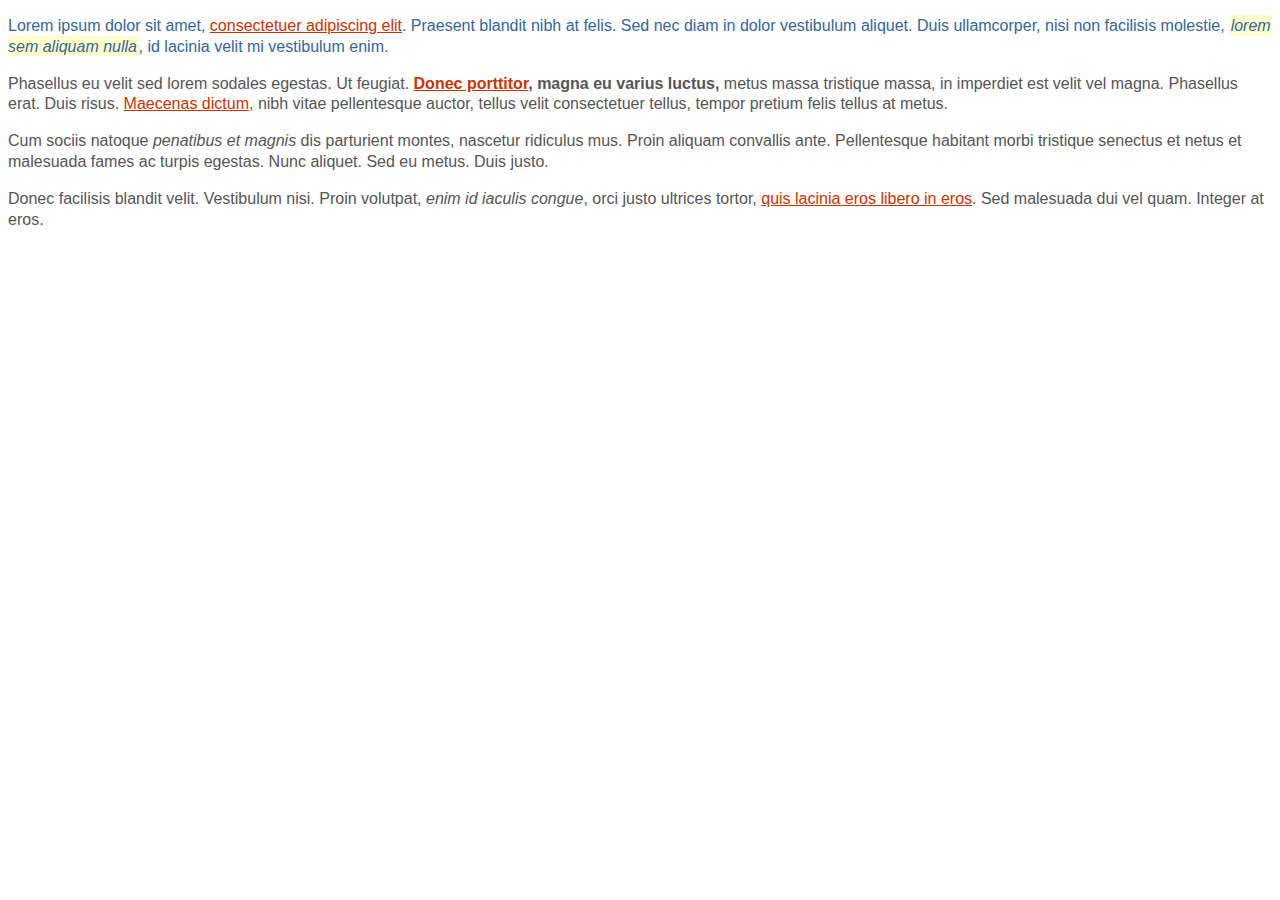
<file: CSS/Ejercicios/Ejercicio1/index.html>
<!DOCTYPE html
    PUBLIC "-//W3C//DTD XHTML 1.0 Transitional//EN" "http://www.w3.org/TR/xhtml1/DTD/xhtml1-transitional.dtd">
<html xmlns="http://www.w3.org/1999/xhtml">

<head>
    <meta http-equiv="Content-Type" content="text/html; charset=iso-8859-1" />
    <title>Ejercicio de selectores</title>
    <style type="text/css">
        /* Todos los elementos de la pagina */
            body{
            font: 1em/1.3 Arial, Helvetica, sans-serif;
        }

        /* Todos los parrafos de la pagina */
            p{
            color: #555;
        }

        /* Todos los párrafos contenidos en #primero */
            #primero p{
            color: #336699;
        }

        a/* Todos los enlaces la pagina */
            {
            color: #CC3300;
        }

        /* Los elementos "em" contenidos en #primero */
            #primero em{
            background: #FFFFCC;
            padding: .1em;
        }

        /* Todos los elementos "em" de clase "especial" en toda la pagina */
           .especial em {
            background: #FFCC99;
            border: 1px solid #FF9900;
            padding: .1em;
        }

        /* Elementos "span" contenidos en .normal */
            .normal span{
            font-weight: bold;
        }
    </style>
</head>

<body>

    <div id="primero">
        <p>Lorem ipsum dolor sit amet, <a href="#">consectetuer adipiscing elit</a>. Praesent blandit nibh at felis. Sed
            nec diam in dolor vestibulum aliquet. Duis ullamcorper, nisi non facilisis molestie, <em>lorem sem aliquam
                nulla</em>, id lacinia velit mi vestibulum enim.</p>

    </div>

    <div class="normal">
        <p>Phasellus eu velit sed lorem sodales egestas. Ut feugiat. <span><a href="#">Donec porttitor</a>, magna eu
                varius luctus,</span> metus massa tristique massa, in imperdiet est velit vel magna. Phasellus erat.
            Duis risus. <a href="#">Maecenas dictum</a>, nibh vitae pellentesque auctor, tellus velit consectetuer
            tellus, tempor pretium felis tellus at metus.</p>

        <p>Cum sociis natoque <em class="especial">penatibus et magnis</em> dis parturient montes, nascetur ridiculus
            mus. Proin aliquam convallis ante. Pellentesque habitant morbi tristique senectus et netus et malesuada
            fames ac turpis egestas. Nunc aliquet. Sed eu metus. Duis justo.</p>

        <p>Donec facilisis blandit velit. Vestibulum nisi. Proin volutpat, <em class="especial">enim id iaculis
                congue</em>, orci justo ultrices tortor, <a href="#">quis lacinia eros libero in eros</a>. Sed malesuada
            dui vel quam. Integer at eros.</p>
    </div>

</body>

</html>
</file>
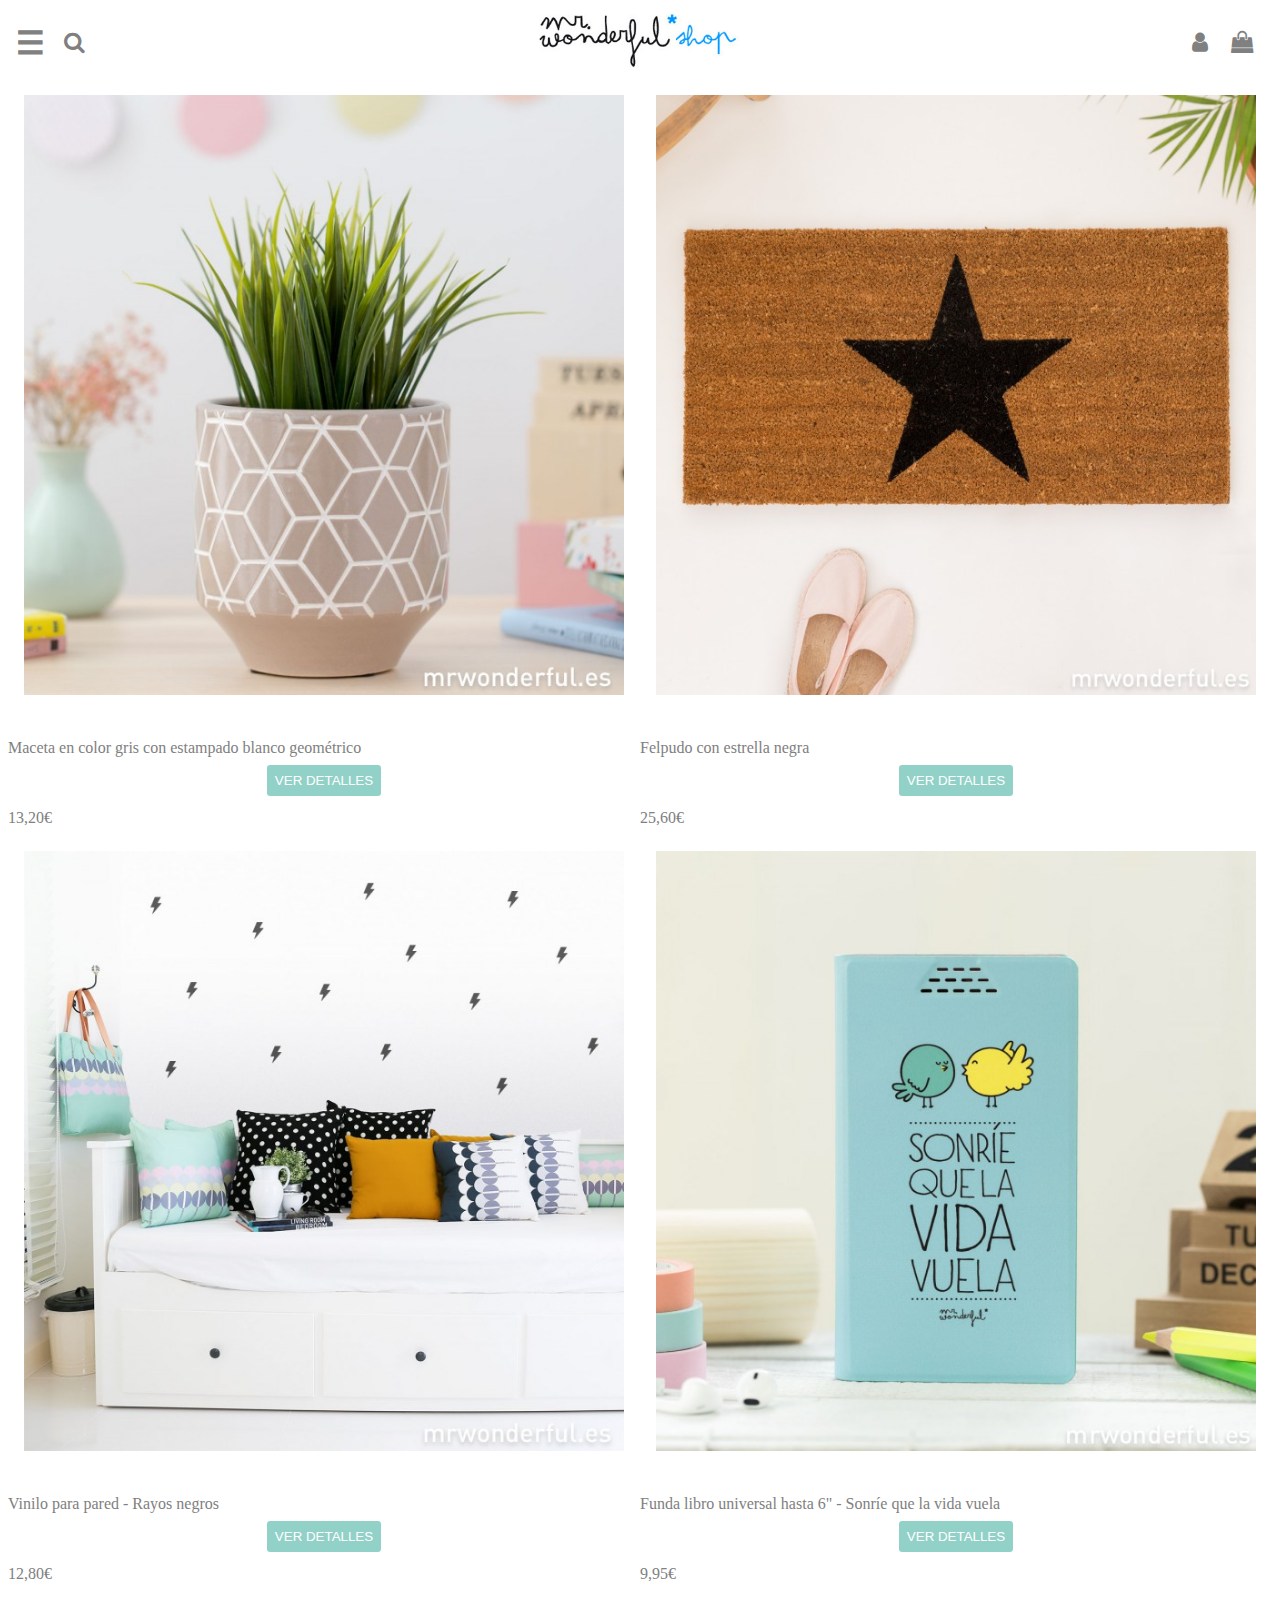
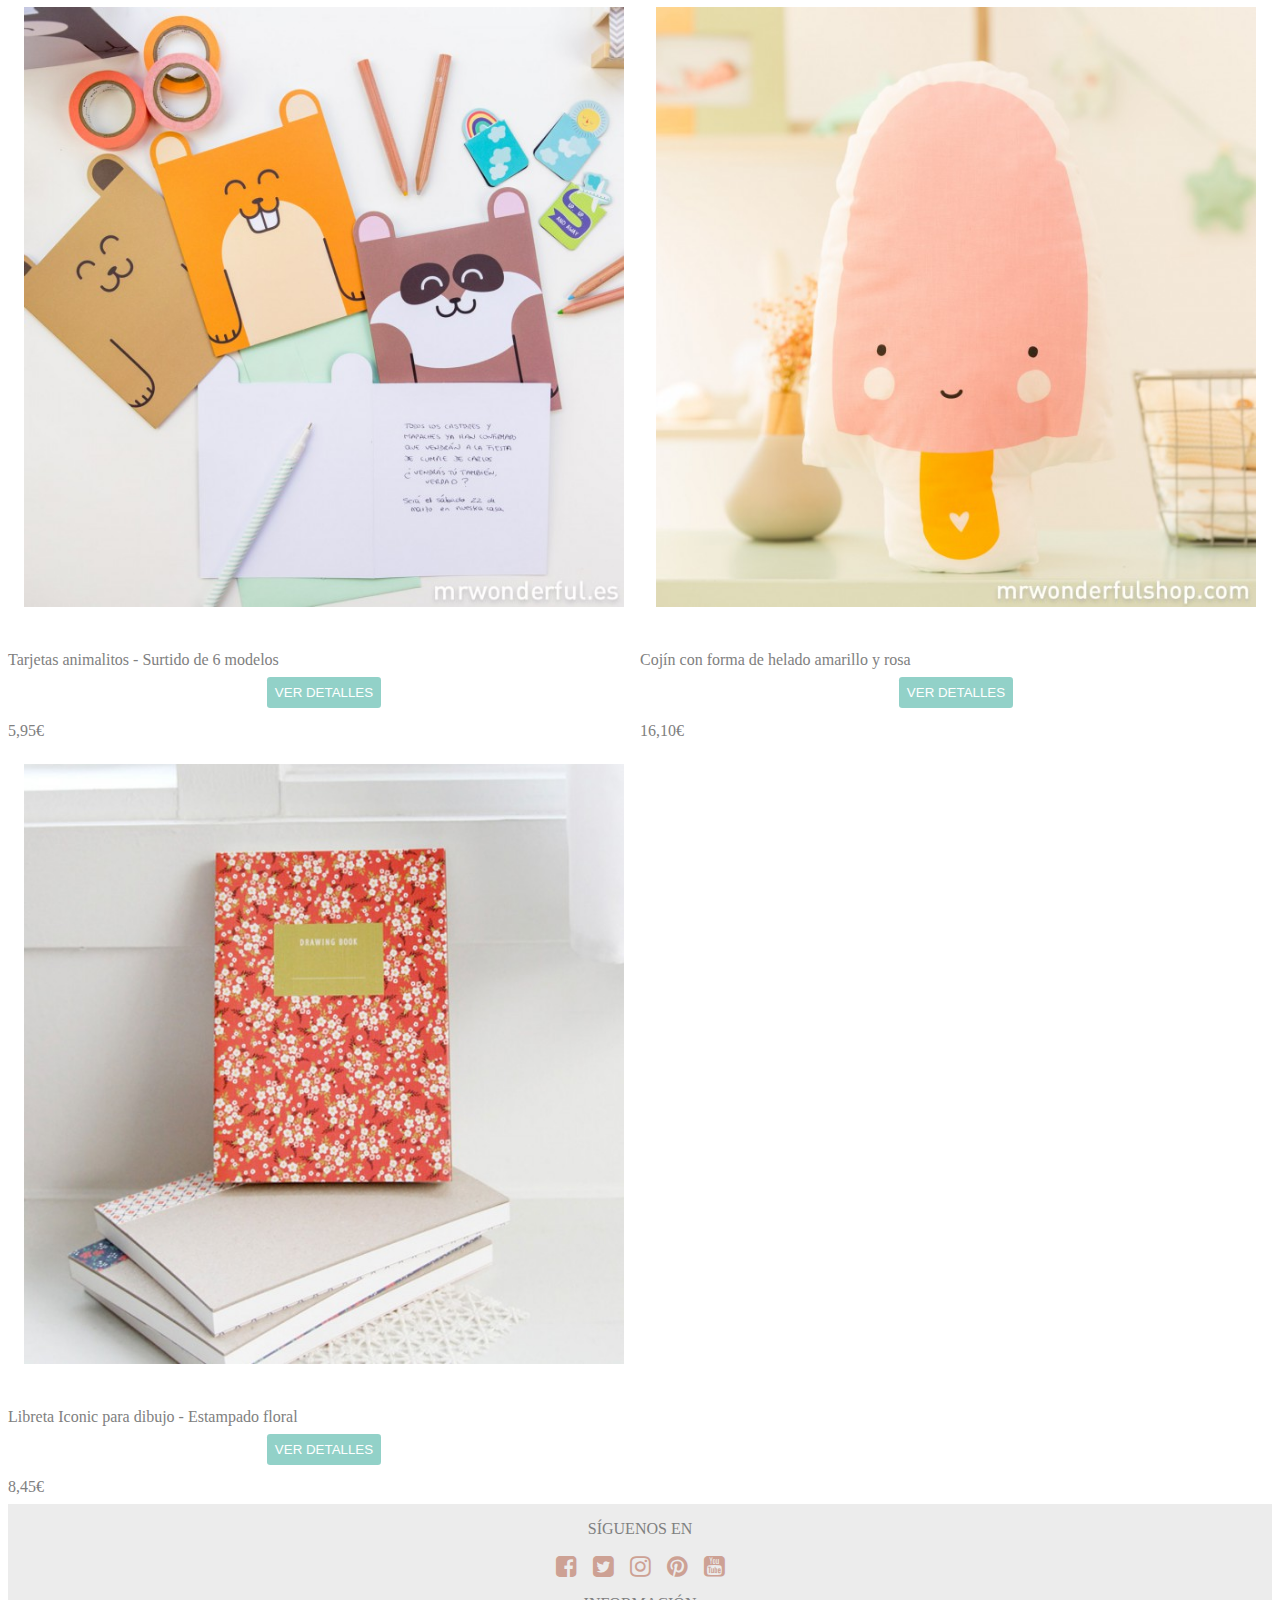
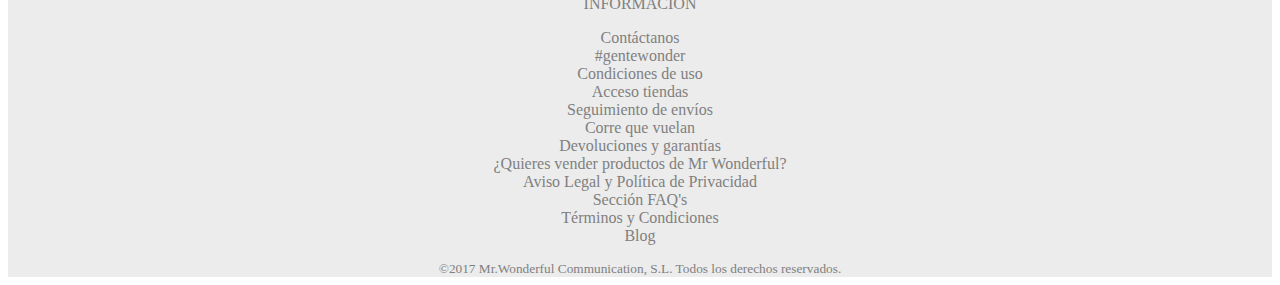
<file: Flex/webMrWonderful/webMrWonderful/index.html>
<!DOCTYPE html>
<html lang="es">

<head>
	<title> MR WONDERFUL APLIWEB</title>
	<meta charset="utf-8">
	<meta content="Escribe tu nombre y apellidos" name="author" />
	<meta content="Aplicaciones Web" name="description" />
	<meta content="apliweb, diseño web, responsive web design" name="keywords" />
	<meta name="robots" content="index, follow" />
	<meta name="lang" content="es-ES" />
	<meta name="viewport" content="width=500, initial-scale=1, maximum-scale=1">
	<!--Iconos de Font Awesome-->
	<link rel="stylesheet" href="font-awesome/css/font-awesome.min.css">
	<!--Enlace a la hoja de estilos externa-->
	<link rel="stylesheet" type="text/css" href="estiloswonder.css">
</head>

<body>
	<header>
		<a id="logo" href="index.html">
			<picture>
				<img id="wonder" src="img/logo.png" alt="logo mr.wonderful shop">
			</picture>
		</a>
		<nav id="search">
			<ul>
				<li><a href="#"><i class="fa fa-search" aria-hidden="true"></i></a></li>
			</ul>
		</nav>
		<nav id="bag">
			<ul>
				<li><a href="#"><i class="fa fa-shopping-bag" aria-hidden="true"></i></a></li>
			</ul>
		</nav>
		<nav id="login">
			<ul>
				<li><a href="#"><i class="fa fa-user" aria-hidden="true"></i>
					</a></li>
			</ul>
		</nav>
		<!-- Menú principal -->
		<nav id="menu-principal">
			<label for="hamburguesa">
				<span>&#9776;</span>
			</label>
			<input type="checkbox" id="hamburguesa" />
			<ul id="menu">
				<li><a href="#">REGALOS</a></li>
				<li><a href="#">KITS</a></li>
				<li><a href="#">CORRE QUE VUELAN</a></li>
				<li><a href="#">NOVEDADES</a></li>
				<li><a href="#">VELAS</a></li>
				<li><a href="#">TAZAS</a></li>
				<li><a href="#">PAPELERÍA</a></li>
				<li><a href="#">ÁLBUMES DE FOTOS</a></li>
				<li><a href="#">COMPLEMENTOS</a></li>
				<li><a href="#">EVENTOS</a></li>
				<li><a href="#">INFANTIL</a></li>
				<li><a href="#">HOGAR</a></li>
				<li><a href="#">MARCAS</a></li>
			</ul>
		</nav>
	</header>
	<!--Contenido principal organizado en artículos-->
	<main>
		<article class="item">
			<p>Maceta en color gris con estampado blanco geométrico</p>
			<picture><img src="img/maceta-gris-estampado-geometrico.jpg"
					alt="Maceta color gris con estampado geométrico"></picture>
			<span>13,20€</span>
			<input type="button" value="VER DETALLES">
		</article>
		<article class="item">
			<p>Felpudo con estrella negra</p>
			<picture><img src="img/felpudo-estrella.jpg" alt="Felpudo marrón con estrella negra"></picture>
			<span>25,60€</span>
			<input type="button" value="VER DETALLES">
		</article>
		<article class="item">
			<p>Vinilo para pared - Rayos negros</p>
			<picture><img src="img/vinilo-rayos.jpg" alt="Vinilo para pared - Rayos negros"></picture>
			<span>12,80€</span>
			<input type="button" value="VER DETALLES">
		</article>
		<article class="item">
			<p>Funda libro universal hasta 6" - Sonríe que la vida vuela </p>
			<picture><img src="img/funda-sonrie.jpg" alt="Funda libro - Sonríe que la vida vuela"></picture>
			<span>9,95€</span>
			<input type="button" value="VER DETALLES">
		</article>
		<article class="item">
			<p>Tarjetas animalitos - Surtido de 6 modelos </p>
			<picture><img src="img/tarjetas-animalitos.jpg" alt="Tarjetas animalito"></picture>
			<span>5,95€</span>
			<input type="button" value="VER DETALLES">
		</article>
		<article class="item">
			<p>Cojín con forma de helado amarillo y rosa</p>
			<picture><img src="img/cojin-helado.jpg" alt="Cojín con forma de helado amarillo y rosa"></picture>
			<span>16,10€</span>
			<input type="button" value="VER DETALLES">
		</article>
		<article class="item">
			<p>Libreta Iconic para dibujo - Estampado floral </p>
			<picture><img src="img/libreta-dibujo-flores-rojas.jpg" alt="Libreta Iconic estampado floral"></picture>
			<span>8,45€</span>
			<input type="button" value="VER DETALLES">
		</article>
	</main>

	<footer>
		<small>©2017 Mr.Wonderful Communication, S.L. Todos los derechos reservados.
		</small>
		<!--Bloque de enlaces con iconos sociales-->
		<nav id="menu-social-adicional">
			<span>SÍGUENOS EN</span>
			<ul>
				<li><a id="face" href="https://www.facebook.com/mrwonderfulshop" target="_blank"><i
							class="fa fa-facebook-square" aria-hidden="true"></i></a></li>
				<li><a id="twit" href="https://twitter.com/mrwonderful_" target="_blank"><i class="fa fa-twitter-square"
							aria-hidden="true"></i></a></li>

				<li><a id="insta" href="https://www.instagram.com/mrwonderful_/" target="_blank"><i
							class="fa fa-instagram" aria-hidden="true"></i></a></li>
				<li><a id="pint" href="https://es.pinterest.com/mrwonderful_/" target="_blank"><i
							class="fa fa-pinterest" aria-hidden="true"></i>
					</a></li>
				<li><a id="youtube" href="https://www.youtube.com/user/mrwonderfulshop/videos" target="_blank"><i
							class="fa fa-youtube-square" aria-hidden="true"></i>
					</a></li>
			</ul>
		</nav>
		<nav>
			<span>INFORMACIÓN</span>
			<ul id="menu-adicional">
				<li><a href="#">Contáctanos</a></li>
				<li><a href="#">#gentewonder</a></li>
				<li><a href="#">Condiciones de uso</a></li>
				<li><a href="#">Acceso tiendas</a></li>
				<li><a href="#">Seguimiento de envíos</a></li>
				<li><a href="#">Corre que vuelan</a></li>
				<li><a href="#">Devoluciones y garantías</a></li>
				<li><a href="#">¿Quieres vender productos de Mr Wonderful?</a></li>
				<li><a href="#">Aviso Legal y Política de Privacidad</a></li>
				<li><a href="#">Sección FAQ's</a></li>
				<li><a href="#">Términos y Condiciones </a></li>
				<li><a href="#">Blog</a></li>
			</ul>
		</nav>
	</footer>
</body>

</html>
</file>
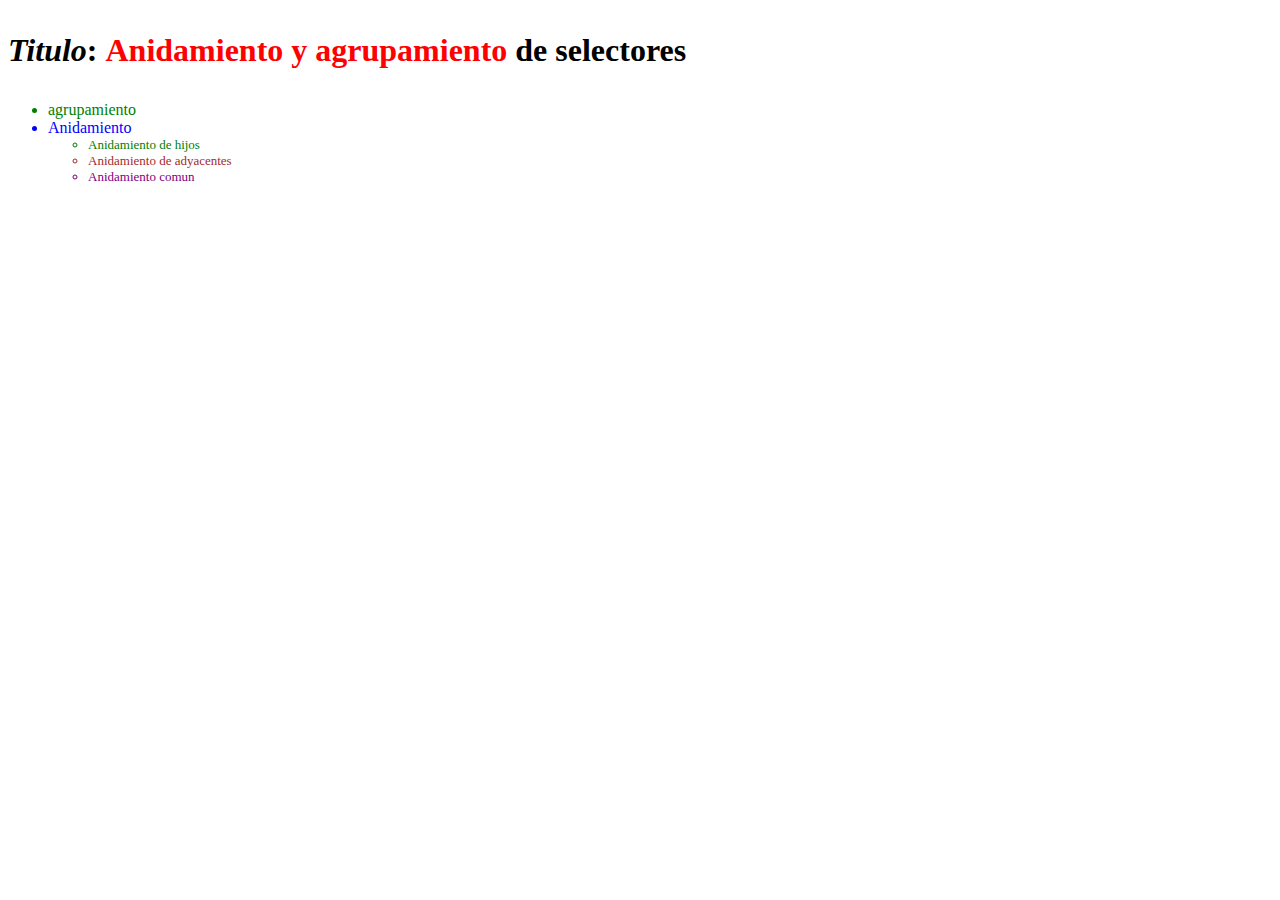
<file: CSS/Ejercicio1_Imad/Ejer1.html>
<!DOCTYPE html>
<html lang="es">

<head>
    <title>Ejercicio 1 sobre estilos</title>
    <meta charset="utf-8">
    <link rel="stylesheet" href="style.css">
</head>

<body>
    <h1>
        <p><i>Titulo</i>: <b>Anidamiento y agrupamiento</b> de selectores </p>
    </h1>
    <ul>
        <li class="nv1">agrupamiento</li>
        <li class="nivel2">Anidamiento</li>

            <ul>
                <li class="nv1">Anidamiento de hijos</li>
                <li id="nv2">Anidamiento de adyacentes</li>
                <li>Anidamiento comun</li>
            </ul>
    </ul>
</body>
</file>
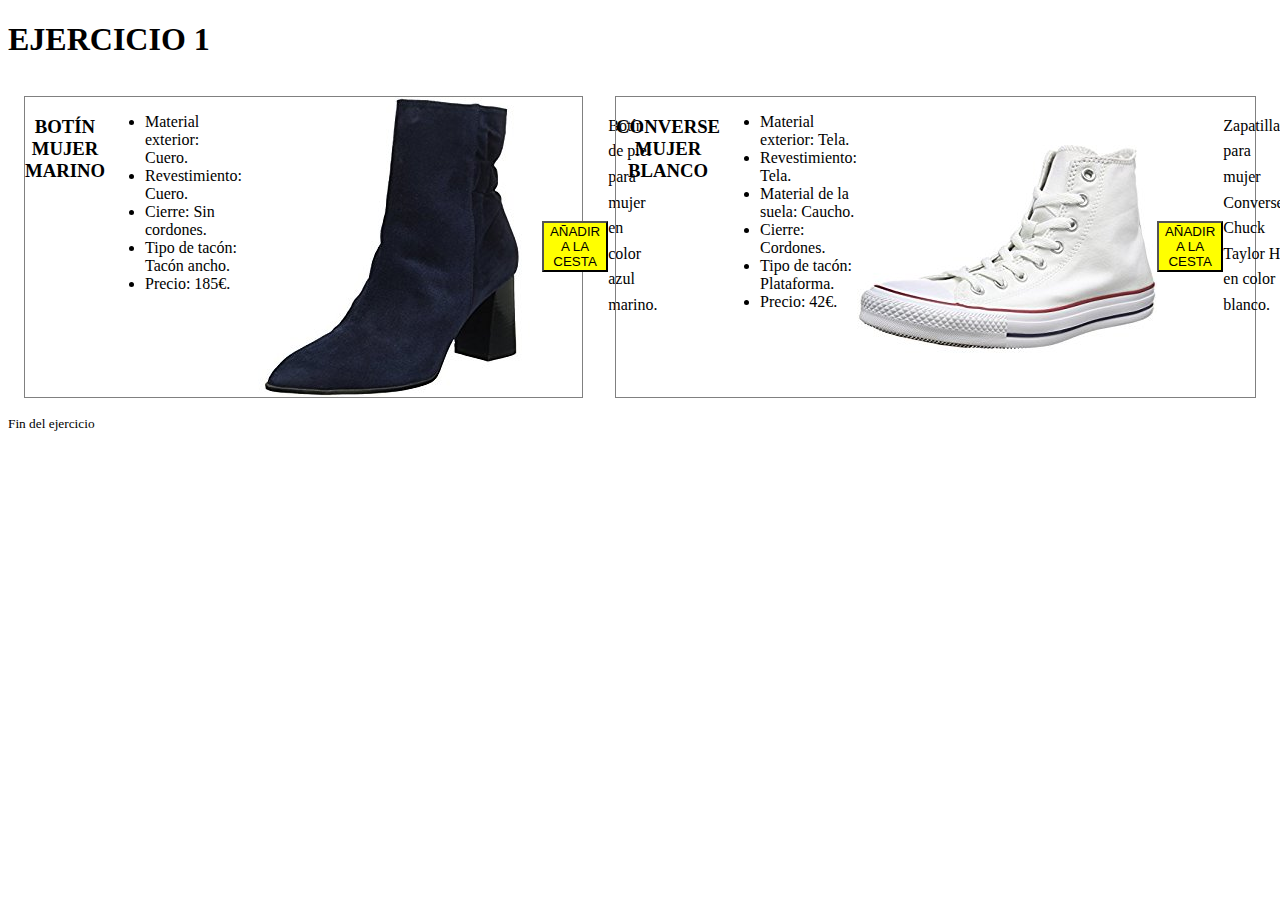
<file: Flex/ejerZapato_Imad/ejercicio1.html>
<!DOCTYPE html>
<html lang="es">
<head>
	<title>Modelo de Caja Flexible. Ejercicio1</title>
	<meta http-equiv="Content-Type" content="text/html; charset=utf-8" />
	<meta name="author" content="María José García Lorite" />
	<meta name="organization" content="I.E.S MAR DE ALBORÁN" />
	<meta name="description" content="Modelo de Caja Flexible CSS3" />
	<meta name="keywords" content="flexbox, flexbox model, CSS3, flex item" />
	<meta name="lang" content="es-ES" />
	<meta name="viewport" content="width=device-width; initial-scale=1.0" />
	<link rel="stylesheet" href="./css/style.css">

</head>
<body>
<div id="contenido">
<header>
	<h1>EJERCICIO 1</h1>
</header>
<main>
<section id="ofertas">
	<article class="item-oferta">
		<h3>BOTÍN MUJER MARINO</h3>
		<p>Botín de piel para mujer en color azul marino.</p>
		<ul>
			<li>Material exterior: Cuero.</li>
			<li>Revestimiento: Cuero.</li>
			<li>Cierre: Sin cordones.</li>
			<li>Tipo de tacón: Tacón ancho.</li>
			<li>Precio: 185€.</li>
		</ul>
		<img src="images/bota_azul.jpg" alt="Botín mujer de cuero color azul marino">
		<button class="boton-cesta">AÑADIR A LA CESTA</button>
	</article>
	<article class="item-oferta">
		<h3>CONVERSE MUJER BLANCO</h3>
		<p>Zapatillas para mujer Converse Chuck Taylor Hi en color blanco.</p>
		<ul>
			<li>Material exterior: Tela.</li>
			<li>Revestimiento: Tela.</li>
			<li>Material de la suela: Caucho.</li>
			<li>Cierre: Cordones.</li>
			<li>Tipo de tacón: Plataforma.</li>
			<li>Precio: 42€.</li>
		</ul>
		<img src="images/converse.jpg" alt="Zapatillas Converse mujer color blanco">
		<button class="boton-cesta">AÑADIR A LA CESTA</button>
	</article>
</section>
</main>
<footer>
	<small>Fin del ejercicio</small>
</footer>
</div>
</body>
</html>
</file>
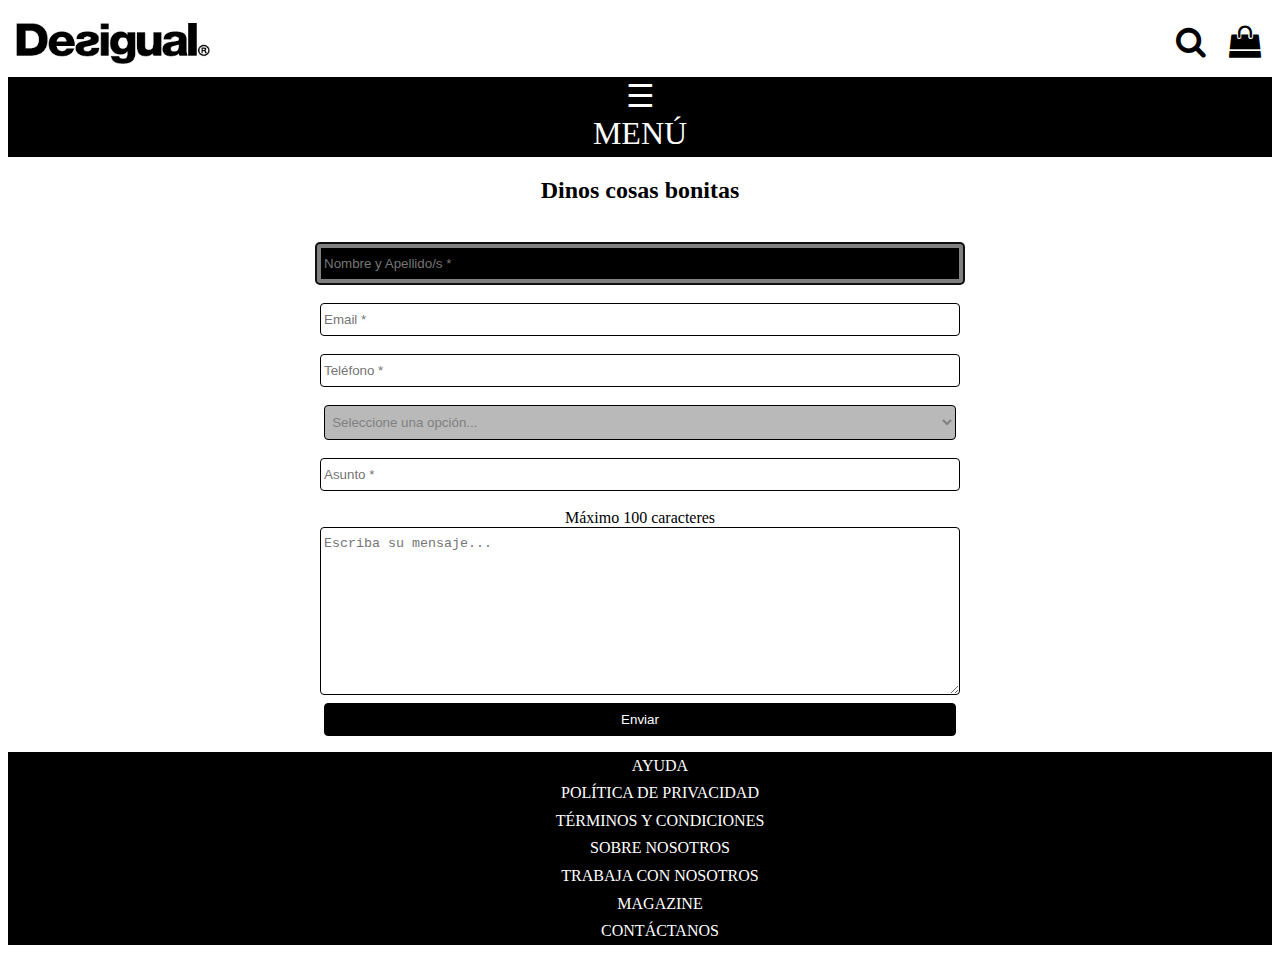
<file: Flex/formularioContactoDesigual/contacto.html>
<!DOCTYPE html>
<html lang="es">
<head>
	<title> Formulario de contacto Desigual</title>
	<meta charset="utf-8">
	<meta content="Escribe tu nombre y apellidos" name="author"/>
	<meta content="Formulario de contacto web Desigual" name="description" />
	<meta content="examen, apliweb, desigual, diseño web, responsive web design" name="keywords" />
	<meta name="robots" content="index, follow" />
	<meta name="lang" content="es-ES" />
	<meta name="viewport" content="width=device-width, initial-scale=1, maximum-scale=1">
	<link rel="stylesheet" href="https://maxcdn.bootstrapcdn.com/font-awesome/4.5.0/css/font-awesome.min.css">
	<link rel="stylesheet" href="font-awesome/css/font-awesome.min.css">
	<link rel="stylesheet" href="https://fonts.googleapis.com/icon?family=Material+Icons">
	<link rel="stylesheet" type="text/css" href="estilos-form.css">
	<link href="https://fonts.googleapis.com/css?family=Open+Sans+Condensed:300" rel="stylesheet">
</head>
<body>
	<header>
		<!--<div id="cabecera">-->
			<picture id="logo-cabecera">
				<img src="desigual-logo.png" alt="logo desigual">
			</picture>
		
			<!--Bloque de enlaces con iconos -->
			<nav id="bloque-iconos">
				<ul>
					<li><a href="#"><i class="fa fa-search" aria-hidden="true"></i></a>
					<li><a href="#"><i class="fa fa-shopping-bag" aria-hidden="true"></i></a>
				</ul>
			</nav>
		<!--</div>-->
		<!-- Menú principal -->
		<nav id="menu-principal">
			<div id="hamburguesa">
				<span>&#9776;</span>
				<span>MENÚ</span>
			</div> 
			<ul id="menu"> 
				<li>
					<a href="#"><span>REBAJAS</span><span class="mas"> + </span></a>
					<ul class="submenu">
						<li> <a href="#"> Vestidos a -50% </a></li>
						<li> <a href="#"> Complementos a -50% </a></li>
						<li> <a href="#"> Hombre a -50% </a></li>
						<li> <a href="#"> Kids a -50% </a></li>
					</ul>
				</li>
				<li>
					<a href="#"><span>MUJER</span><span class="mas"> + </span></a>
					<ul  class="submenu">
						<li> <a href="#"> Vestidos </a></li>
						<li> <a href="#"> Camisetas&Tops </a></li>
						<li> <a href="#"> Camisas&Blusas</a></li>
						<li> <a href="#"> Chaquetas&Abrigos</a></li>
						<li> <a href="#"> Jeans</a></li>
						<li> <a href="#"> Zapatos&Complementos</a></li>
					</ul>
				</li>
				<li>
					<a href="#"><span>HOMBRE</span><span class="mas"> + </span> </a>
					<ul class="submenu">
						<li> <a href="#"> Camisas </a></li>
						<li> <a href="#"> Chaquetas </a></li>
						<li> <a href="#"> Jerseys</a></li>
						<li> <a href="#"> Jeans</a></li>
						<li> <a href="#"> Pantalones</a></li>
						<li> <a href="#"> Zapatos</a></li>
					</ul>
				</li>
				<li>
					<a href="#"><span>KIDS</span><span class="mas"> + </span></a>
					<ul class="submenu">
						<li> <a href="#"> Partes de arriba niña </a></li>
						<li> <a href="#"> Partes de abajo niña </a></li>
						<li> <a href="#"> Ropa niño </a></li>
						<li> <a href="#"> Bebé</a></li>
					</ul>
				</li>
				<li>
					<a href="#"><span>HOME DECOR</span><span class="mas"> + </span></a>
					<ul class="submenu">
						<li> <a href="#"> Cama </a></li>
						<li> <a href="#"> Pijamas&Albornoces </a></li>
						<li> <a href="#"> Baño</a></li>
						<li> <a href="#"> Deco</a></li>
					</ul>
				</li>
				<li>
					<a href="galeria.html"><span>INSPÍRATE</span><span class="mas"> > </span></a>
				</li>
			</ul>
		</nav>
	</header>
	<!--Contenido principal con el formulario de contacto -->
	<main>
		<section id="form-contacto">
			<h2>Dinos cosas bonitas</h2>
			<form id="contacto">
				<span id="errores"></span>
				<label for="nombre">Nombre y Apellidos: * </label>
				<input type="text" id="nombre" name="nombre" placeholder="Nombre y Apellido/s *" title="Inserte su nombre y apellido/s" autofocus pattern="^[A-Za-z]*$" required/>
				
				<label for="email">Email: * </label>
				<input type="text" id="email" name="email" title="Introduzca su correo electrónico" placeholder="Email *" pattern="^[-\w.]+@{1}[-a-z0-9]+[.]{1}[a-z]{2,5}$" required/>
				

				<label for="telefno">Teléfono: * </label>
				<input type="text" id="telefno" name="telefno" title="Introduzca su número de móvil" placeholder="Teléfono *" pattern="^\d{9}$"/>
				

				<label for="categoria">Categoría: *</label>
				<select id="categoria" name="categoria">
					<option value=''>Seleccione una opción...</option>
					<option value="ped">Pedidos</option>
					<option value="dev">Devoluciones</option>
					<option value="tien">Tienda</option>
				</select>
			
				<label for="asunto">Asunto: * </label>
				<input type="text" id="asunto" name="asunto" title="Introduzca el asunto de su mensaje" placeholder="Asunto *" required/>

				<label for="mensaje">Mensaje: * </label>
				<span id="caracteres">Máximo 100 caracteres</span>
				<textarea id="mensaje" name="mensaje" rows="10" cols="30" placeholder="Escriba su mensaje..." title="Escriba su mensaje" maxlength="100" required></textarea>
				
				<input type="button" value="Enviar" name="enviar">
			</form>
		</section>
	</main>
	<!--Pie de página con un menú adicional -->
	<footer>
		<nav id="menu-adicional">
			<ul>
				<li><a href="#">AYUDA</a></li>
				<li><a href="#">POLÍTICA DE PRIVACIDAD</a></li>
				<li><a href="#">TÉRMINOS Y CONDICIONES</a></li>
				<li><a href="#">SOBRE NOSOTROS</a></li>
				<li><a href="#">TRABAJA CON NOSOTROS</a></li>
				<li><a href="#">MAGAZINE</a></li>
				<li><a href="#">CONTÁCTANOS</a></li>
			</ul>
		</nav>
	</footer>
</body>
</html>
</file>
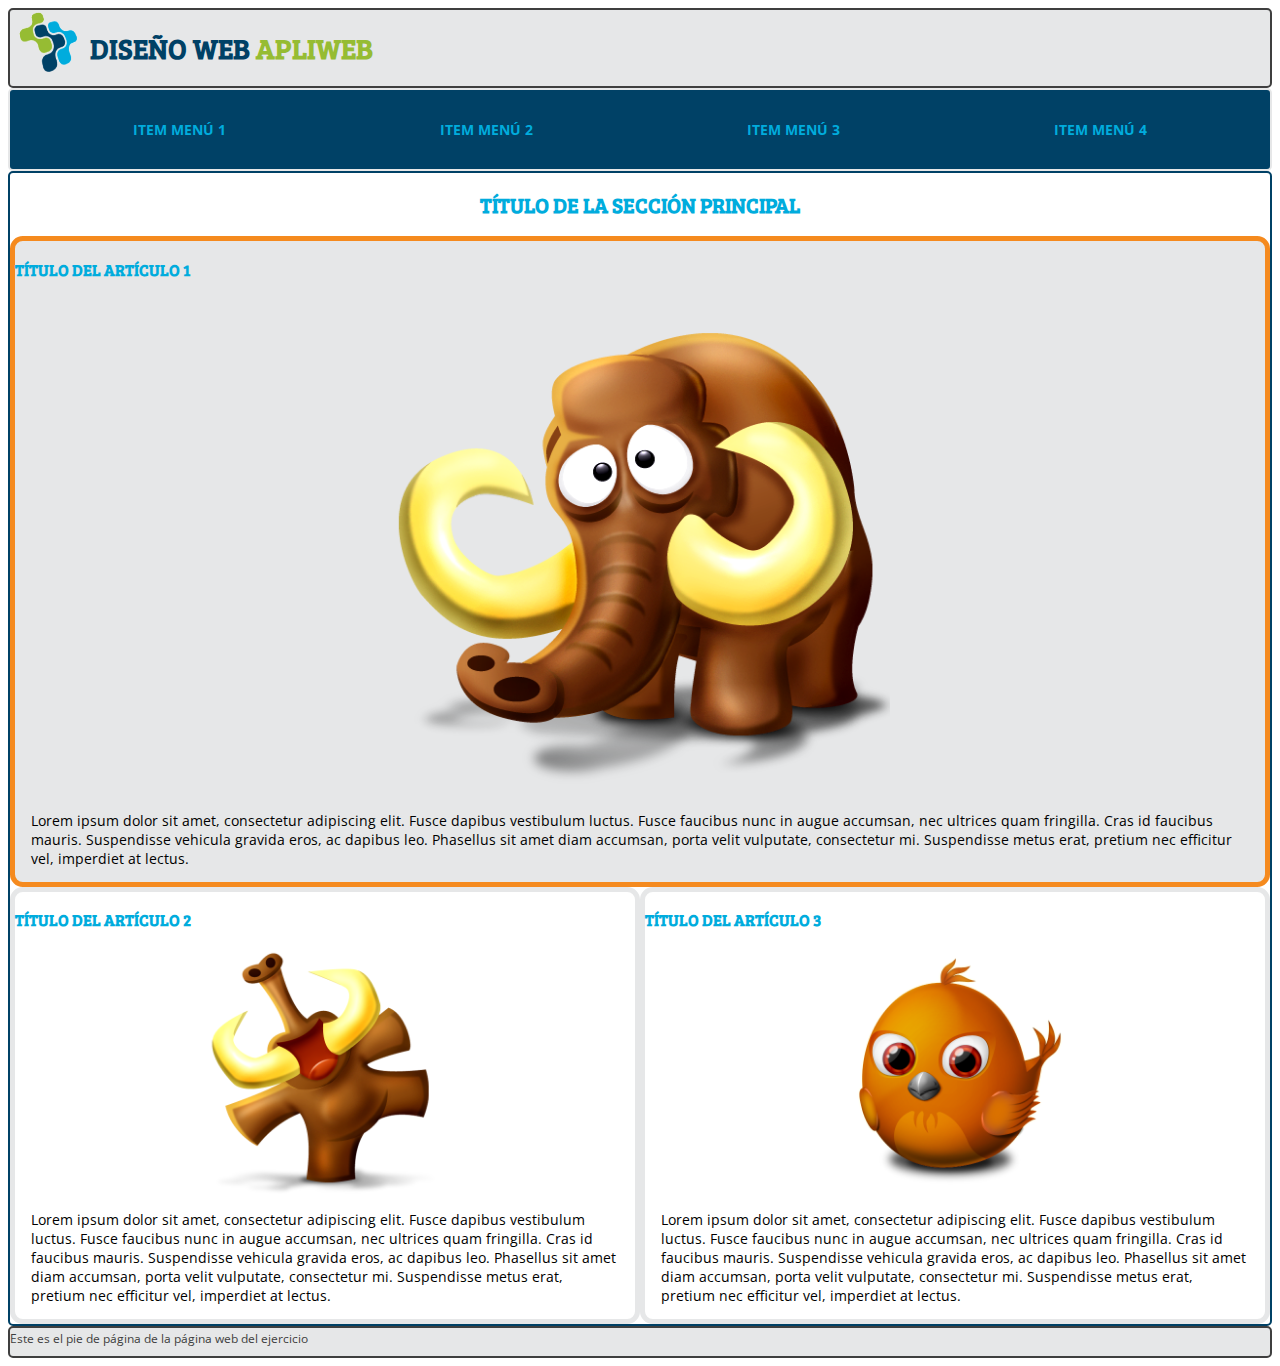
<file: Flex/version-alumnosImad/version-alumnosImad/ejercicioCSS1.html>
<!DOCTYPE html>
<html lang="es">
	<head>
		<title>Ejercicio de CSS3</title>
		<meta charset="utf-8">
		<meta name="author" content="Tu nombre y apellidos">
		<meta name="description" content="Ejercicios con conceptos básicos de CSS">
		<meta name="keywords" content="css3, diseño web, apliweb">
		<link rel="stylesheet" type="text/css" href="./css/styles.css">
		<meta name="viewport" content="width=device-width, initial-scale=1.0">
		<!--Para la fuente-->
		<link href="https://fonts.googleapis.com/css?family=Bree+Serif" rel="stylesheet">
		<link href="https://fonts.googleapis.com/css?family=Open+Sans" rel="stylesheet">
	</head>
	<body>
	<div id="content">
		<header>
			<img src="logo.png" alt="logotipo de la empresa" width="140" height="122" id="logo">
			<h1>DISEÑO WEB <span id="subject">APLIWEB</span></h1>
		</header>
		<nav id="main-menu">
			<label for="hamburger">
				<span title="Mobile Menu">&#9776;</span>
			</label>  
			<input type="checkbox" id="hamburger"/>
			<ul>
				<li><a href="item1.html">ITEM MENÚ 1</a></li>
				<li><a href="item2.html">ITEM MENÚ 2</a></li>
				<li><a href="item3.html">ITEM MENÚ 3</a></li>
				<li><a href="item4.html">ITEM MENÚ 4</a></li>
			</ul>
		</nav>
		<main>
			<section id="principal">
				<h2>TÍTULO DE LA SECCIÓN PRINCIPAL</h2>
				<article id="primerElemento" class="news-art">
					<h3><a href="art1.html">TÍTULO DEL ARTÍCULO 1</a></h3>
					<img src="img-art1.png" alt="Imagen artículo 1" width="512" height="512">
					<p>Lorem ipsum dolor sit amet, consectetur adipiscing elit. Fusce dapibus vestibulum luctus. Fusce faucibus nunc in augue accumsan, nec ultrices quam fringilla. Cras id faucibus mauris. Suspendisse vehicula gravida eros, ac dapibus leo. Phasellus sit amet diam accumsan, porta velit vulputate, consectetur mi. Suspendisse metus erat, pretium nec efficitur vel, imperdiet at lectus.</p>
				</article>
				<article class="news-art">
					<h3><a href="art2.html">TÍTULO DEL ARTÍCULO 2</a></h3>
					<img src="img-art2.png" alt="Imagen artículo 2" width="512" height="512">
					<p>Lorem ipsum dolor sit amet, consectetur adipiscing elit. Fusce dapibus vestibulum luctus. Fusce faucibus nunc in augue accumsan, nec ultrices quam fringilla. Cras id faucibus mauris. Suspendisse vehicula gravida eros, ac dapibus leo. Phasellus sit amet diam accumsan, porta velit vulputate, consectetur mi. Suspendisse metus erat, pretium nec efficitur vel, imperdiet at lectus.</p>
				</article>
				<article class="news-art">
					<h3><a href="art3.html">TÍTULO DEL ARTÍCULO 3</a></h3>
					<img src="img-art3.png" alt="Imagen artículo 3" width="512" height="512">
					<p>Lorem ipsum dolor sit amet, consectetur adipiscing elit. Fusce dapibus vestibulum luctus. Fusce faucibus nunc in augue accumsan, nec ultrices quam fringilla. Cras id faucibus mauris. Suspendisse vehicula gravida eros, ac dapibus leo. Phasellus sit amet diam accumsan, porta velit vulputate, consectetur mi. Suspendisse metus erat, pretium nec efficitur vel, imperdiet at lectus.</p>
				</article>
			</section>
		</main>
		<footer>
			<small>Este es el pie de página de la página web del ejercicio</small>
		</footer>
	</div>
	</body>
</html>
</file>
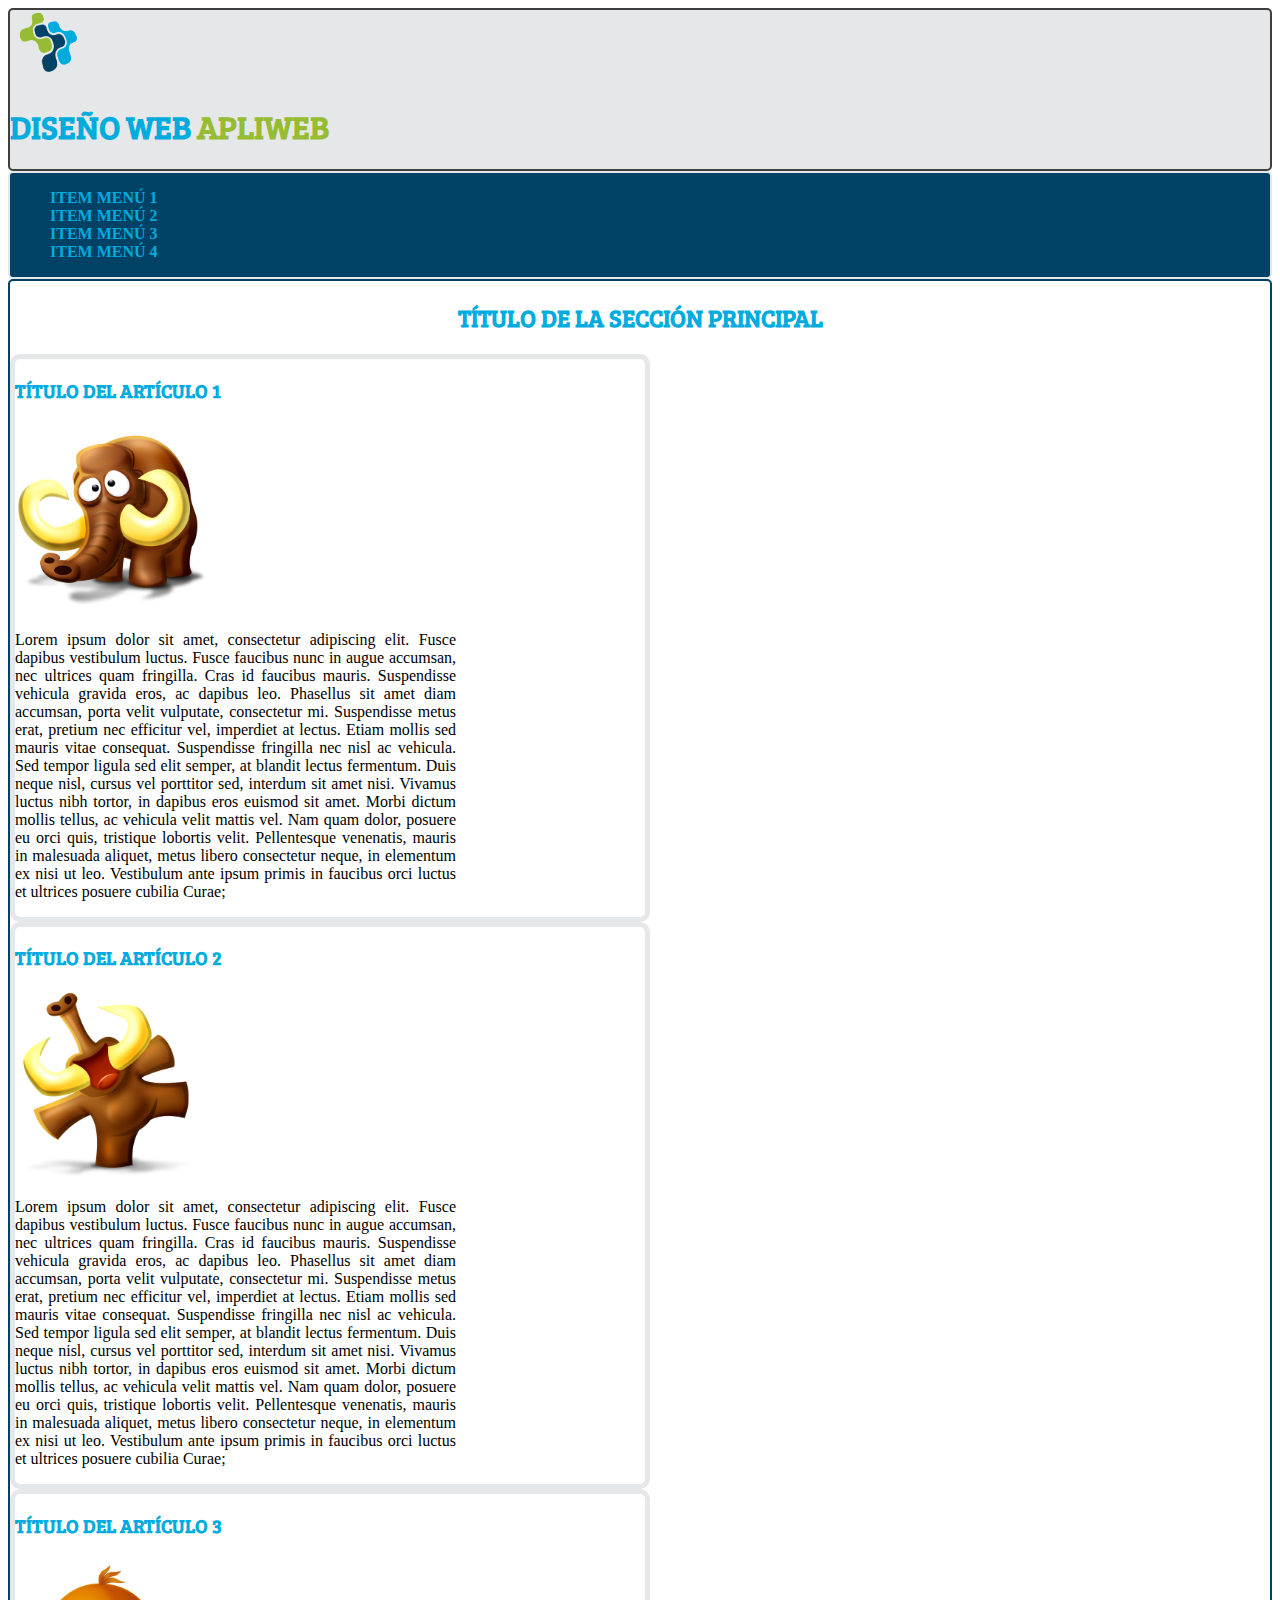
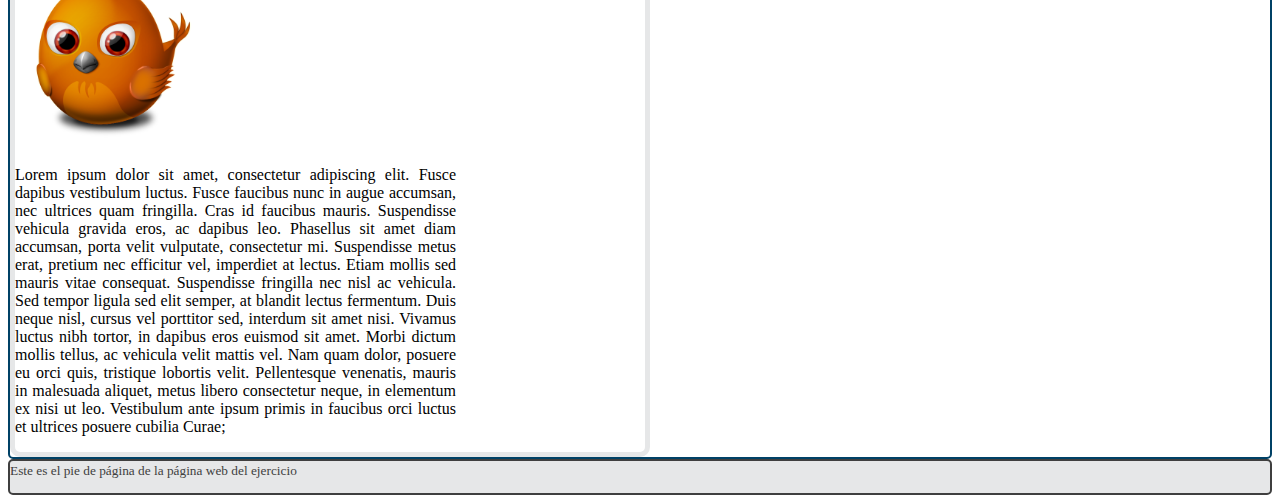
<file: CSS/Ejercicios/ejercicioccs1_Imad/ejercicioCSS1/ejercicioCSS1.html>
<!DOCTYPE html>
<html lang="es">
	<head>
		<title>Ejercicio de CSS3</title>
		<meta charset="utf-8">
		<meta name="author" content="Tu nombre y apellidos">
		<meta name="description" content="Ejercicios con conceptos básicos de CSS">
		<meta name="keywords" content="css3, diseño web, apliweb">
		<link rel="STYLESHEET" type="text/css" href="estilos-web.css"> 
		<!--Para la fuente-->
		<link href="https://fonts.googleapis.com/css?family=Bree+Serif" rel="stylesheet">
		<link href="https://fonts.googleapis.com/css?family=Open+Sans" rel="stylesheet">
	</head>
	<body>
		<header>
			<img id="logo" src="logo.png" alt="logotipo de la empresa" width="140" height="122">
			<h1>DISEÑO WEB <span id="subject">APLIWEB</span></h1>
		</header>
		<nav id="main-menu">
			<ul >
				<li><a href="# ">ITEM MENÚ 1</a></li>
				<li><a href="item2.html">ITEM MENÚ 2</a></li>
				<li><a href="item3.html">ITEM MENÚ 3</a></li>
				<li><a href="item4.html">ITEM MENÚ 4</a></li>
			</ul>
		</nav>
		<main>
			<section id="main-section">
				<h2>TÍTULO DE LA SECCIÓN PRINCIPAL</h2>
				<article class="news-art">
					<h3><a href="art1.html">TÍTULO DEL ARTÍCULO 1</a></h3>
					<img src="img-art1.png" alt="Imagen artículo 1" width="512" height="512">
					<p>Lorem ipsum dolor sit amet, consectetur adipiscing elit. Fusce dapibus vestibulum luctus. Fusce faucibus nunc in augue accumsan, nec ultrices quam fringilla. Cras id faucibus mauris. Suspendisse vehicula gravida eros, ac dapibus leo. Phasellus sit amet diam accumsan, porta velit vulputate, consectetur mi. Suspendisse metus erat, pretium nec efficitur vel, imperdiet at lectus. Etiam mollis sed mauris vitae consequat. Suspendisse fringilla nec nisl ac vehicula. Sed tempor ligula sed elit semper, at blandit lectus fermentum. Duis neque nisl, cursus vel porttitor sed, interdum sit amet nisi. Vivamus luctus nibh tortor, in dapibus eros euismod sit amet. Morbi dictum mollis tellus, ac vehicula velit mattis vel. Nam quam dolor, posuere eu orci quis, tristique lobortis velit. Pellentesque venenatis, mauris in malesuada aliquet, metus libero consectetur neque, in elementum ex nisi ut leo. Vestibulum ante ipsum primis in faucibus orci luctus et ultrices posuere cubilia Curae;</p>
				</article>
				<article class="news-art">
					<h3><a href="art2.html">TÍTULO DEL ARTÍCULO 2</a></h3>
					<img src="img-art2.png" alt="Imagen artículo 2" width="512" height="512">
					<p>Lorem ipsum dolor sit amet, consectetur adipiscing elit. Fusce dapibus vestibulum luctus. Fusce faucibus nunc in augue accumsan, nec ultrices quam fringilla. Cras id faucibus mauris. Suspendisse vehicula gravida eros, ac dapibus leo. Phasellus sit amet diam accumsan, porta velit vulputate, consectetur mi. Suspendisse metus erat, pretium nec efficitur vel, imperdiet at lectus. Etiam mollis sed mauris vitae consequat. Suspendisse fringilla nec nisl ac vehicula. Sed tempor ligula sed elit semper, at blandit lectus fermentum. Duis neque nisl, cursus vel porttitor sed, interdum sit amet nisi. Vivamus luctus nibh tortor, in dapibus eros euismod sit amet. Morbi dictum mollis tellus, ac vehicula velit mattis vel. Nam quam dolor, posuere eu orci quis, tristique lobortis velit. Pellentesque venenatis, mauris in malesuada aliquet, metus libero consectetur neque, in elementum ex nisi ut leo. Vestibulum ante ipsum primis in faucibus orci luctus et ultrices posuere cubilia Curae;</p>
				</article>
				<article class="news-art">
					<h3><a href="art3.html">TÍTULO DEL ARTÍCULO 3</a></h3>
					<img src="img-art3.png" alt="Imagen artículo 3" width="512" height="512">
					<p>Lorem ipsum dolor sit amet, consectetur adipiscing elit. Fusce dapibus vestibulum luctus. Fusce faucibus nunc in augue accumsan, nec ultrices quam fringilla. Cras id faucibus mauris. Suspendisse vehicula gravida eros, ac dapibus leo. Phasellus sit amet diam accumsan, porta velit vulputate, consectetur mi. Suspendisse metus erat, pretium nec efficitur vel, imperdiet at lectus. Etiam mollis sed mauris vitae consequat. Suspendisse fringilla nec nisl ac vehicula. Sed tempor ligula sed elit semper, at blandit lectus fermentum. Duis neque nisl, cursus vel porttitor sed, interdum sit amet nisi. Vivamus luctus nibh tortor, in dapibus eros euismod sit amet. Morbi dictum mollis tellus, ac vehicula velit mattis vel. Nam quam dolor, posuere eu orci quis, tristique lobortis velit. Pellentesque venenatis, mauris in malesuada aliquet, metus libero consectetur neque, in elementum ex nisi ut leo. Vestibulum ante ipsum primis in faucibus orci luctus et ultrices posuere cubilia Curae;</p>
				</article>
			</section>
		</main>
		<footer>
			<small>Este es el pie de página de la página web del ejercicio</small>
		</footer>
	</body>
</html>
</file>
<file: Flex/webMrWonderful/webMrWonderful/estiloswonder.css>
* {
	box-sizing: border-box;
}

/*Comenzamos con la versión móvil*/

/*Hacemos el cuerpo de la web flexible*/
body {
	display: flex;
	flex-direction: column;
	font-size: 16px;
	color: grey;

}

/*Estilo para todos los enlaces de la web*/
a {
	color: grey;
	text-decoration: none;
}

a:hover {
	cursor: pointer;
	text-decoration: underline;
}

ul {
	list-style: none;
	padding-left: 0;
}

/*Hacemos la cabecera flexible*/
header {
	margin: 0.5rem;
	display: flex;
	justify-content: center;
	align-items: center;
	margin: auto;
	/*La cabecera ocupa todo el ancho de la página*/
	width: 100%;

}

header>nav#menu-principal>label>span {
	font-weight: bold;
	font-size: 2rem;
}

/*logo*/
#logo {
	margin-top: auto;
	margin: auto;

	order: -5;

}

/*En tercera posición se encuentra el logo*/
header>a#logo {
	order: -3;
	font-size: 1.4rem;
}

/*El logo de la cabecera tiene un tamaño fijo*/
#wonder {
	width: 12.5rem;
}

main>article.item>picture>img {
	margin: auto;
	order: -5;
	max-width: 100%;
	padding: 1rem;

}

main>article.item>input {
	color: white;
	margin: auto;
}

/*El input de la hamburguesa tiene que estar oculto*/
#hamburguesa {

	display: none;
}

#hamburguesa:checked~#menu {

	display: block;
}

#menu-principal {
	margin: auto 0.5em;

	order: -10;
}

/*El menu principal es flexible*/
header>nav#menu-principal>ul#menu {
	display: none;
	padding: 0.3rem 0;
	border-bottom: 1px solid grey;
}

/*En segunda posición está el buscador*/
header>nav#search {
	margin: auto 0.5em;
	order: -4;
	font-size: 1.4rem;
}



/*En cuarta posición está el icono del usuario de login*/
header>nav#login {
	margin: auto 0.5em;
	order: -2;
	font-size: 1.4rem;
}

/*Por último, en quinta posición se encuentra la bolsa de la compra*/
header>nav#bag {
	margin: auto 0.5em;

	padding-right: 0.5rem;
	font-size: 1.4rem;
}

/*Hacemos flexible el cuerpo principal*/
main {
	display: flex;
	flex-direction: row;
	flex-wrap: wrap;
	text-align: center;
	flex-grow: 2;
}

/*Los artículos tienen que ser flexibles*/
article {
	display: flex;
	flex-wrap: wrap;
	flex-direction: column;
	width: 50%;
	flex-grow: 2;
}

main>article.item:last-child {
	margin-right: 50%;
}

/*En la versión de móvil se muestran en filas de 2*/

main>article.item>* {
	margin-bottom: 0.5rem;
}

/*El párrafo con la descripción del artículo va en segundo lugar*/

main>article.item>p {
	order: 1;
}

main>article.item>span {
	order: 2;
}

/*La imagen del artículo aparece en primer lugar*/

/*Las imágenes de los articulos tienen una anchura relativa*/


/*El precio va en tercera posición*/

/*El botón lo colocamos en última posición*/
main>article.item>input {
	border: 0;
	background-color: #92d1c8;
	border-radius: 0.2rem;
	padding: 0.5rem;
	order: 1;
	margin-bottom: 1em;

}

main>article.item>input:hover {
	cursor: pointer;
	background-color: #88c3ba;
}

/*Hacemos el pie flexible*/
footer {
	background-color: #ececec;
	display: flex;
	flex-direction: column;
	text-align: center;
}

/*El menú adicional es flexible y va en segunda posición*/

/*El menú social hay que hacerlo flexible*/

footer>nav#menu-social-adicional>ul {
	display: flex;
	justify-content: center;
	flex-direction: row;

	/*lo colocamos en primer lugar dentro del pie*/
	order: -1;
}

footer>nav#menu-social-adicional {
	display: flex;
	flex-direction: column;
}

/*El menu social también es flexible*/


footer>nav#menu-social-adicional>ul>li i {
	font-size: 1.5rem;
	color: #cda194;
	padding: 0 0.5rem;
}

footer>nav#menu-social-adicional>span {
	order: -1;
	margin-top: 1rem;
}

small {
	order: 1;
}

/*El texto del pie va al final*/


/*VERSIÓN DE ESCRITORIO*/
/*En la cabecera va logo e iconos en la misma línea y debajo el menú*/
/*Hay 4 artículos por fila*/
/*La barra social y el menú adicional están uno al lado del otro*/
@media all and (min-width:700px) {

	header>nav#menu-principal>#hamburguesa:checked~ul {
		margin-top: auto;
		display: flex;
		flex-direction: row;

	}

	header>nav#menu-principal>ul {
		text-align: center;
		display: flex;
		flex-direction: row;
		justify-content: space-around;
	}

	nav>label>   {
		display: none;

	}
	  section {
		display: flex;
		flex-direction: column;
		flex-wrap: wrap;
	  }
	  article {
		display: flex;
		flex-direction: column;
		padding: 0;
		margin: 0;
		width: 50%;
		align-items: flex-start;
		flex-wrap: wrap;
	  }
}
</file>
<file: CSS/Ejercicio1_Imad/style.css>
i+b {color:red}
#nv2{color: brown;}
.nv1 {color:green}

.nivel2 {color:blue}

ul ul .nivel2{font-size:x-small}

ul ul li {font-size:small; color:purple}
</file>
<file: Flex/ejerZapato_Imad/css/style.css>
.boton-cesta {
  display: flex;
  align-self:center ;
  background-color: yellow;
  text-align: center;
  
}
section {
  display: flex;
  flex-direction: column;
}

main>section>article {
  border: 1px solid grey;
  margin: 1rem;
}
img{
  display: flex;
  order: 0;
}
h3 {
  text-align: center;
}
.item-oferta{
  display: flex;
}
main>section>article>img {
  width: 100%;
  height: auto;
}


article p { 
  order: 1;

  font-family: Merriweather;
  line-height: 1.6; 
}
@media all and (min-width:768px) {
  section {
    flex-direction: row;
  }

}
</file>
<file: Flex/formularioContactoDesigual/estilos-form.css>
/*----------HEADER---------------*/
header {
  display: flex;
  flex-flow: row wrap;
  align-items: flex-end;
}
header > picture#logo-cabecera > img {
  width: 70%;
}
header > nav#bloque-iconos {
  margin: auto 0 0 auto;
}
header > nav#bloque-iconos > ul {
  color: black;
  display: flex;
  list-style: none;
}
header > nav#bloque-iconos > ul > li > a {
  color: black;
  font-size: 2rem;
  padding: 0.7rem;
}

header > nav#menu-principal {
  background-color: black;
  order: 1;
  display: flex;
  justify-content: center;
  height: 5rem;
  flex: 100%;
}
header > nav#menu-principal > div#hamburguesa {
  color: white;
  font-size: 2rem;
}
header > nav#menu-principal > div#hamburguesa > span:first-child {
  display: flex;
  justify-content: center;
}
header > nav#menu-principal > ul {
  display: none;
  flex: 100%;
}
/*----------FIN HEADER---------------*/
/*----------MAIN---------------*/
main > section#form-contacto {
  display: flex;
  flex-direction: column;
}
main > section > h2 {
  display: flex;
  justify-content: center;
}
main > section > form#contacto {
  display: flex;
  flex-flow: column;
  align-items: center;
}
main > section > form#contacto > label {
  visibility: hidden;
}

main > section#form-contacto > form#contacto > input,
select,
textarea {
  width: 50%;
  padding: 0.5rem 0.2rem;
  border: 1px solid black;
  border-radius: 4px;
}
main > section#form-contacto > form#contacto > input:focus,
select:focus,
textarea:focus {
  background-color: black;
  border: 6px solid grey;
}
main > section#form-contacto > form#contacto > textarea {
  margin-bottom: 0.5rem;
}
main > section#form-contacto > form#contacto > select {
  color: grey;
  background-color: rgb(185, 185, 185);
}
main > section#form-contacto > form#contacto > input[type="button"] {
  color: white;
  background-color: black;
}
/*----------FIN MAIN---------------*/
/*----------FOOTER---------------*/

footer {
  background-color: black;
}

footer > nav#menu-adicional > ul {
  display: flex;
  flex-direction: column;
  align-items: center;
  list-style: none;
}
footer > nav#menu-adicional > ul>li {
    padding: 0.3rem;
  }
footer > nav#menu-adicional > ul>li>a {
    list-style: none;
    text-decoration: none;
    color: white;
  }
  footer > nav#menu-adicional > ul>li>a:hover {
    color: gold;
  }
</file>
<file: Flex/version-alumnosImad/version-alumnosImad/css/styles.css>
* {
  box-sizing: border-box;
}

body {
  font-family: "Open Sans", sans-serif;
  font-size: 14px;
  color: black;
  background-color: white;
}

header,
footer {
  background-color: #e6e7e8;
  border: 2px solid #3f3f3f;
  border-radius: 5px;
}

footer {
  color: #3f3f3f;
  height: 2rem;
}

header {
  display: flex;
  flex-direction: row;
}

header img#logo {
  width: 5rem;
  height: 4.35rem;
}

div#content > nav#main-menu > #hamburger {
  display: none;
}

div#content > nav#main-menu > #hamburger:checked ~ ul {
  display: block;
}

section {
  display: block;
  flex-direction: column;
  justify-content: center;
}
article {
  display: flex;
  flex-direction: column;
  justify-content: center;
  padding: 2rem;
  margin: 0.5rem;
}
h1,
h2,
h3,
h4,
h5,
h6 {
  font-family: "Bree Serif", serif;
  color: #00acdd;
}

header h1 {
  color: #004166;
  font-weight: bold;
}

header h1 span#subject {
  color: #96bc33;
}

a {
  text-decoration: none;
  cursor: pointer;
}

a:link {
  color: #00acdd;
}

a:visited {
  color: #ea2126;
}

a:hover {
  cursor: pointer;
  color: #f58a1e;
}

nav ul li {
  list-style-type: none;
}

nav ul {
  padding-left: 0;
}
main > section > h2 {
  text-align: center;
}
main > section > article > h3 {
  text-align: center;
}
nav > label > span {
  display: flex;
  color: white;
  font-size: 25px;
  justify-content: center;
}

nav#main-menu {
  background-color: #004166;
  font-weight: bold;
  padding: 1rem;
  border: 2px solid #e6e7e8;
  border-radius: 5px;
}
nav#main-menu ul {
  text-align: center;
  display: none;
}

main section#principal {
  border: 2px solid #004166;
  border-radius: 5px;
}

main section article.news-art {
  border: 5px solid #e6e7e8;
  border-radius: 0.8rem;
}

div#content main section#principal article#primerElemento {
  background-color: #e6e7e8;
  border-color: #f58a1e;
}
div#content main section article.news-art img {
  margin: auto;
  width: 40%;
  max-width: 100%;
  height: auto;
}

div#content main section article.news-art p {
  padding: 0 1rem;
}

@media all and (min-width: 800px) {
  div#content > nav#main-menu > #hamburger:checked ~ ul {
    display: flex;
    flex-direction: row;
  }

  div#content > nav#main-menu > ul {
    text-align: center;
    display: flex;
    flex-direction: row;
    justify-content: space-around;
  }
  nav > label > span {
    display: none;
  }
  div#content main section#principal article#primerElemento {
    display: flex;
    flex: 1 100%;
  }
  div#content main section#principal article > h3 {
    width: 100%;
    text-align: left;
  }
  section {
    display: flex;
    flex-direction: row;
    flex-wrap: wrap;
  }
  article {
    display: flex;
    flex-direction: row;
    padding: 0;
    margin: 0;
    width: 50%;
    align-items: flex-start;
    flex-wrap: wrap;
  }
}
</file>
<file: CSS/Ejercicios/ejercicioccs1_Imad/ejercicioCSS1/estilos-web.css>
body {
    /* Fuente: 'Open Sans', sans-serif. 
    font-family: 'Open Sans', sans-serif;*/
    /*Tamaño de fuente: 14px  Color de fuente: neg */
    font: 14px black 'Open Sans', sans-serif;
    /* Color de fondo: blanco */
    background-color: white;
}

/*  La cabecera <header> y el pie <footer> tienen: */
header,
footer {
    /*  borde continuo*/
    border: solid #3f3f3f 2px;
    /* Color de fondo gris claro */
    background-color: #e6e7e8;
    /* Color de borde color gris oscuro #3f3f3f 
    border-color: #3f3f3f;
    /* Borde 2px de ancho. 
    border-width: 2px;
    /*Borde redondeado de 5px  */
    border-radius: 5px;
}

footer {
    /* Color de fuente: gris oscuro */
    color: #3f3f3f;
    /* Caltura de 2rem*/
    height: 2rem;
}

/* logo  se encuentra dentro de la cabecera <header>*/
header>img#logo {
    width: 5rem;
    height: 4.35rem;
}

h1,
h2,
h3,
h4,
h5,
h6 {
    font-family: 'Bree Serif', serif;
    /* Color de fuente: azul */
    color: #00acdd;
}

header>h1 {
    /* Color de fuente: azul oscuro */
    color: #00acdd;
    font-weight: bold;
}

header > h1  > span#subject {
    /* Color de fuente: verde */
    color: #96bc33;
}

a:link{
    text-decoration: none;
    color: #00acdd;
}
a:visited{
    color: red;
}

a:hover{
    cursor: pointer;
    color: #f58a1e;
}

nav > ul > li{
    list-style-type: none;
}

nav#main-menu{
    background-color: #004166;
    font-weight: bold;
    border: solid #e6e7e8 2px;

    /*  borde continuo
    border-style: inset;
    /* Borde 2px de ancho.
    border-width: 2px;
    border-color: #e6e7e8;

    /*Borde redondeado de 5px  */
    border-radius: 5px;
}

main > section#main-section{
    border: solid 2px #004166;
    border-radius: 5px;

}

main > section#main-section >h2{
text-align: center;
}

main > section#main-section > article.news-art{
    border-radius: 10px;
    border: solid 5px #e6e7e8;
    width: 50%;
}
main > section#main-section > article.news-art >img{

    width: 30%;
    height: auto;

}

main > section#main-section > article.news-art >p{

    width: 70%;
    height: auto;
    text-align: justify;

}
f58a1e
main > section#main-section > article.news-art:first-of-type{
background-color: #e6e7e8;
border: solid #f58a1e;
}
</file>
